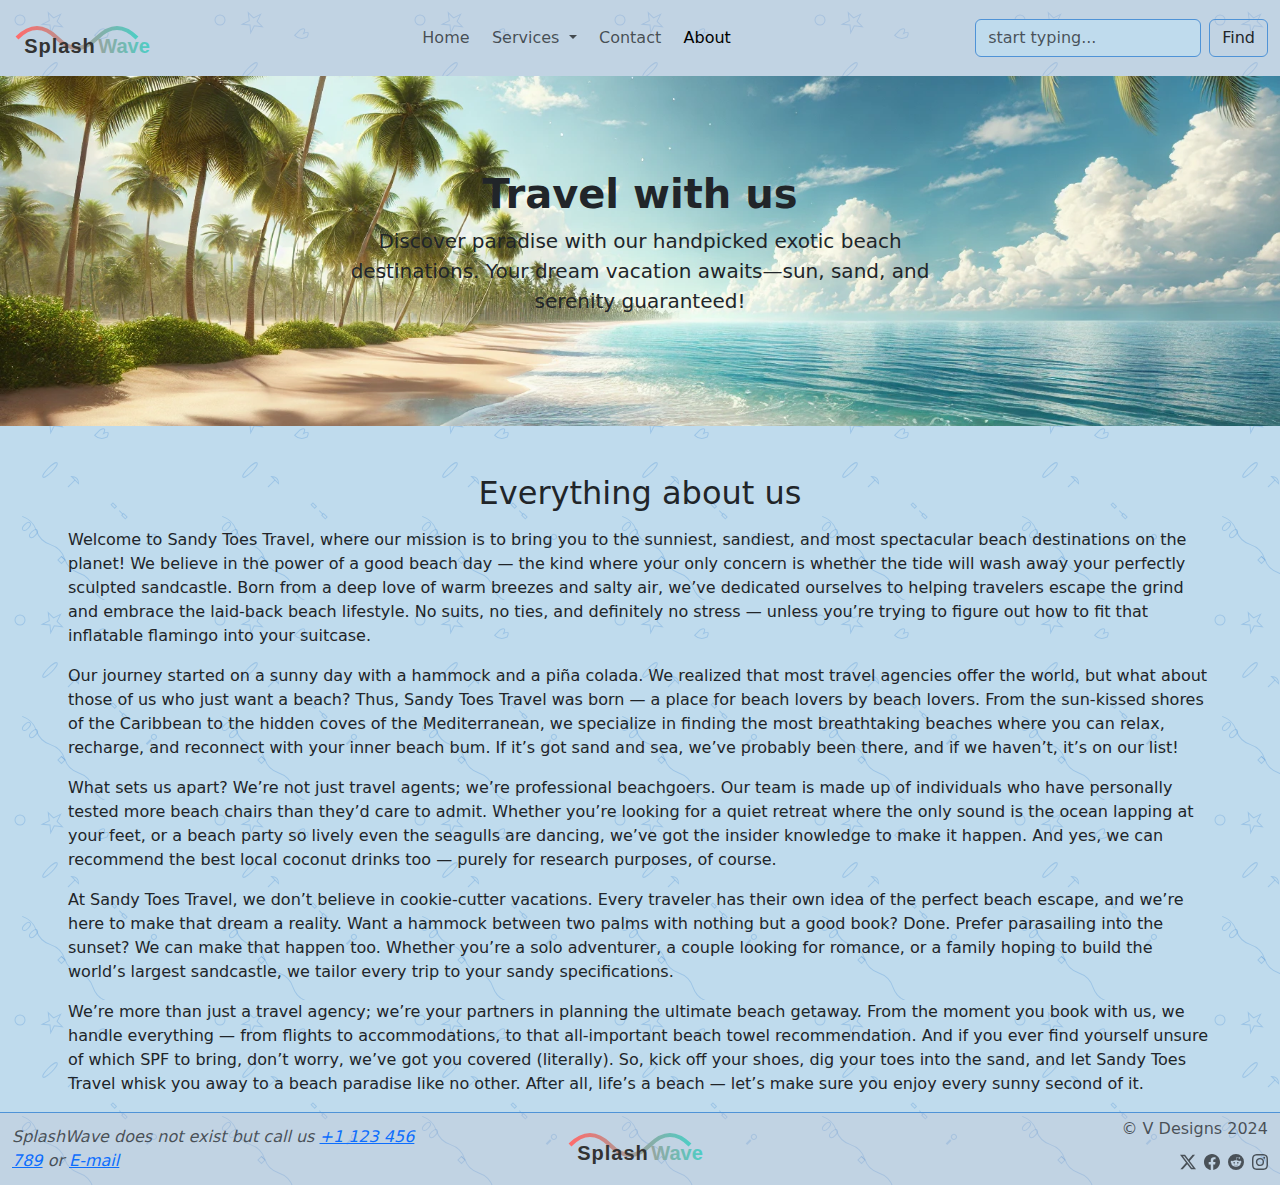
<file: about.html>
<!DOCTYPE html>
<html lang="en">

<head>
  <meta charset="UTF-8">
  <meta name="viewport" content="width=device-width, initial-scale=1.0">
  <title>Vitor's Portfolio - Bootstrap Design</title>
  <link rel="stylesheet" href="./assets/css/reset.css">
  <link href="https://cdn.jsdelivr.net/npm/bootstrap@5.3.3/dist/css/bootstrap.min.css" rel="stylesheet"
    integrity="sha384-QWTKZyjpPEjISv5WaRU9OFeRpok6YctnYmDr5pNlyT2bRjXh0JMhjY6hW+ALEwIH" crossorigin="anonymous">
  <link rel="stylesheet" href="./assets/css/style.css">
</head>

<body class="bg-image d-flex flex-column min-vh-100">
  <header>
    <nav class="navbar navbar-expand-md bg-body-tertiary bg-opacity-25">
      <div class="container-fluid">

        <a class="navbar-brand" href="#">
          <img src="./assets/img/splashwave-logo.svg" alt="Company Logo"></a>
        <button class="navbar-toggler" type="button" data-bs-toggle="collapse" data-bs-target="#navbarSupportedContent"
          aria-controls="navbarSupportedContent" aria-expanded="false" aria-label="Toggle navigation">
          <span class="navbar-toggler-icon"></span>
        </button>
        <div class="collapse navbar-collapse" id="navbarSupportedContent">
          <ul class="navbar-nav ms-auto me-auto ">
            <li class="nav-item">
              <a class="nav-link" aria-current="page" href="./index.html">Home</a>
            </li>
            <li class="nav-item dropdown ">
              <a class="nav-link dropdown-toggle" href="#" role="button" data-bs-toggle="dropdown"
                aria-expanded="false">
                Services
              </a>
              <ul class="dropdown-menu">
                <li><a class="dropdown-item" href="./services.html">Barefoot Luxury</a></li>
                <li><a class="dropdown-item" href="./services.html">Snack Snorkeling</a></li>
                <li><a class="dropdown-item" href="./services.html">Island Hopping</a></li>
                <li>
                  <hr class="dropdown-divider">
                </li>
                <li><a class="dropdown-item" href="./services.html">Tailored Experience</a></li>
                <li>
              </ul>
            </li>
            <li class="nav-item">
              <a class="nav-link" href="./contact.html">Contact</a>
            </li>
            <li class="nav-item">
              <a class="nav-link active" href="./about.html">About</a>
            </li>
          </ul>
          <form class="d-flex" role="search">
            <input id="autocomplete" class="form-control me-2" type="search" placeholder="start typing..."
              aria-label="Search">
            <button class="btn my-btn" type="submit">Find</button>
          </form>
        </div>
      </div>
    </nav>
  </header>

  <main>
    <section>
      <div class="py-5 text-center container-fluid bg-fill bg-hero-image d-flex flex-column justify-content-center">
        <div class="py-lg-5 col-lg-6 col-sm-8 mx-auto">
          <h1 class="fw-bolder">Travel with us</h1>
          <p class="lead fw-medium d-none d-sm-block">Discover paradise with our handpicked exotic beach destinations.
            Your dream vacation awaits—sun, sand, and serenity guaranteed!
          </p>
        </div>
      </div>
    </section>

    <section>
      <h2 class="mt-5 mb-3 text-center">Everything about us</h2>

      <div id="news" class="container-fluid align-middle">
        <div class="mx-3">

          <p>
            Welcome to Sandy Toes Travel, where our mission is to bring you to the sunniest, sandiest, and most
            spectacular beach destinations on the planet! We believe in the power of a good beach day — the kind where
            your only concern is whether the tide will wash away your perfectly sculpted sandcastle. Born from a deep
            love of warm breezes and salty air, we’ve dedicated ourselves to helping travelers escape the grind and
            embrace the laid-back beach lifestyle. No suits, no ties, and definitely no stress — unless you’re trying to
            figure out how to fit that inflatable flamingo into your suitcase.
          </p>
          <p>
            Our journey started on a sunny day with a hammock and a piña colada. We realized that most travel agencies
            offer the world, but what about those of us who just want a beach? Thus, Sandy Toes Travel was born — a
            place for beach lovers by beach lovers. From the sun-kissed shores of the Caribbean to the hidden coves of
            the Mediterranean, we specialize in finding the most breathtaking beaches where you can relax, recharge, and
            reconnect with your inner beach bum. If it’s got sand and sea, we’ve probably been there, and if we haven’t,
            it’s on our list!
          </p>
          <p>
            What sets us apart? We’re not just travel agents; we’re professional beachgoers. Our team is made up of
            individuals who have personally tested more beach chairs than they’d care to admit. Whether you’re looking
            for a quiet retreat where the only sound is the ocean lapping at your feet, or a beach party so lively even
            the seagulls are dancing, we’ve got the insider knowledge to make it happen. And yes, we can recommend the
            best local coconut drinks too — purely for research purposes, of course.
          </p>
          <p>
            At Sandy Toes Travel, we don’t believe in cookie-cutter vacations. Every traveler has their own idea of the
            perfect beach escape, and we’re here to make that dream a reality. Want a hammock between two palms with
            nothing but a good book? Done. Prefer parasailing into the sunset? We can make that happen too. Whether
            you’re a solo adventurer, a couple looking for romance, or a family hoping to build the world’s largest
            sandcastle, we tailor every trip to your sandy specifications.
          </p>
          <p>
            We’re more than just a travel agency; we’re your partners in planning the ultimate beach getaway. From the
            moment you book with us, we handle everything — from flights to accommodations, to that all-important beach
            towel recommendation. And if you ever find yourself unsure of which SPF to bring, don’t worry, we’ve got you
            covered (literally). So, kick off your shoes, dig your toes into the sand, and let Sandy Toes Travel whisk
            you away to a beach paradise like no other. After all, life’s a beach — let’s make sure you enjoy every
            sunny second of it.
          </p>
        </div>
      </div>
    </section>
  </main>



  <footer class="mt-auto">
    <div class="bg-body-tertiary bg-opacity-25">
      <div class="container-fluid py-1 border-top">
        <div class="row">

          <address
            class="col-12 col-sm-4 d-none d-sm-block text-body-secondary text-sm-start text-center  align-content-center fst-italic my-1">
            SplashWave does not exist but call us <a href="tel:+1123456789">+1 123 456 789</a> or
            <a href="mailto:178353419+while-maybe@users.noreply.github.com">E-mail</a>
          </address>

          <!-- decrease the logo so it's not the same size as the header, about 25%? -->
          <div class="col-6 col-sm-4 text-start text-sm-center align-content-center">
            <a href="./index.html" class="text-body-secondary text-decoration-none">
              <img src="./assets/img/splashwave-logo.svg" alt="Company Logo" class=" mb-2">
            </a>
          </div>

          <nav class="col-6 col-sm-4 text-end align-content-center">
            <span class="text-body-secondary">© V Designs 2024</span>
            <ul class="nav d-flex gap-2 justify-content-end list-unstyled">
              <li class="navbar-nav">
                <a class="nav-link text-body-secondary" href="#">
                  <svg xmlns="http://www.w3.org/2000/svg" width="16" height="16" fill="currentColor"
                    class="bi bi-twitter-x" viewBox="0 0 16 16">
                    <path
                      d="M12.6.75h2.454l-5.36 6.142L16 15.25h-4.937l-3.867-5.07-4.425 5.07H.316l5.733-6.57L0 .75h5.063l3.495 4.633L12.601.75Zm-.86 13.028h1.36L4.323 2.145H2.865z" />
                  </svg>
                </a>
              </li>
              <li class="navbar-nav ">
                <a class="nav-link text-body-secondary" href="#">
                  <svg xmlns="http://www.w3.org/2000/svg" width="16" height="16" fill="currentColor"
                    class="bi bi-facebook" viewBox="0 0 16 16">
                    <path
                      d="M16 8.049c0-4.446-3.582-8.05-8-8.05C3.58 0-.002 3.603-.002 8.05c0 4.017 2.926 7.347 6.75 7.951v-5.625h-2.03V8.05H6.75V6.275c0-2.017 1.195-3.131 3.022-3.131.876 0 1.791.157 1.791.157v1.98h-1.009c-.993 0-1.303.621-1.303 1.258v1.51h2.218l-.354 2.326H9.25V16c3.824-.604 6.75-3.934 6.75-7.951" />
                  </svg>
                </a>
              </li>
              <li class="navbar-nav ">
                <a class="nav-link text-body-secondary" href="#">
                  <svg xmlns="http://www.w3.org/2000/svg" width="16" height="16" fill="currentColor"
                    class="bi bi-reddit" viewBox="0 0 16 16">
                    <path
                      d="M6.167 8a.83.83 0 0 0-.83.83c0 .459.372.84.83.831a.831.831 0 0 0 0-1.661m1.843 3.647c.315 0 1.403-.038 1.976-.611a.23.23 0 0 0 0-.306.213.213 0 0 0-.306 0c-.353.363-1.126.487-1.67.487-.545 0-1.308-.124-1.671-.487a.213.213 0 0 0-.306 0 .213.213 0 0 0 0 .306c.564.563 1.652.61 1.977.61zm.992-2.807c0 .458.373.83.831.83s.83-.381.83-.83a.831.831 0 0 0-1.66 0z" />
                    <path
                      d="M16 8A8 8 0 1 1 0 8a8 8 0 0 1 16 0m-3.828-1.165c-.315 0-.602.124-.812.325-.801-.573-1.9-.945-3.121-.993l.534-2.501 1.738.372a.83.83 0 1 0 .83-.869.83.83 0 0 0-.744.468l-1.938-.41a.2.2 0 0 0-.153.028.2.2 0 0 0-.086.134l-.592 2.788c-1.24.038-2.358.41-3.17.992-.21-.2-.496-.324-.81-.324a1.163 1.163 0 0 0-.478 2.224q-.03.17-.029.353c0 1.795 2.091 3.256 4.669 3.256s4.668-1.451 4.668-3.256c0-.114-.01-.238-.029-.353.401-.181.688-.592.688-1.069 0-.65-.525-1.165-1.165-1.165" />
                  </svg>
                </a>
              </li>
              <li class="navbar-nav ">
                <a class="nav-link text-body-secondary" href="#">
                  <svg xmlns="http://www.w3.org/2000/svg" width="16" height="16" fill="currentColor"
                    class="bi bi-instagram" viewBox="0 0 16 16">
                    <path
                      d="M8 0C5.829 0 5.556.01 4.703.048 3.85.088 3.269.222 2.76.42a3.9 3.9 0 0 0-1.417.923A3.9 3.9 0 0 0 .42 2.76C.222 3.268.087 3.85.048 4.7.01 5.555 0 5.827 0 8.001c0 2.172.01 2.444.048 3.297.04.852.174 1.433.372 1.942.205.526.478.972.923 1.417.444.445.89.719 1.416.923.51.198 1.09.333 1.942.372C5.555 15.99 5.827 16 8 16s2.444-.01 3.298-.048c.851-.04 1.434-.174 1.943-.372a3.9 3.9 0 0 0 1.416-.923c.445-.445.718-.891.923-1.417.197-.509.332-1.09.372-1.942C15.99 10.445 16 10.173 16 8s-.01-2.445-.048-3.299c-.04-.851-.175-1.433-.372-1.941a3.9 3.9 0 0 0-.923-1.417A3.9 3.9 0 0 0 13.24.42c-.51-.198-1.092-.333-1.943-.372C10.443.01 10.172 0 7.998 0zm-.717 1.442h.718c2.136 0 2.389.007 3.232.046.78.035 1.204.166 1.486.275.373.145.64.319.92.599s.453.546.598.92c.11.281.24.705.275 1.485.039.843.047 1.096.047 3.231s-.008 2.389-.047 3.232c-.035.78-.166 1.203-.275 1.485a2.5 2.5 0 0 1-.599.919c-.28.28-.546.453-.92.598-.28.11-.704.24-1.485.276-.843.038-1.096.047-3.232.047s-2.39-.009-3.233-.047c-.78-.036-1.203-.166-1.485-.276a2.5 2.5 0 0 1-.92-.598 2.5 2.5 0 0 1-.6-.92c-.109-.281-.24-.705-.275-1.485-.038-.843-.046-1.096-.046-3.233s.008-2.388.046-3.231c.036-.78.166-1.204.276-1.486.145-.373.319-.64.599-.92s.546-.453.92-.598c.282-.11.705-.24 1.485-.276.738-.034 1.024-.044 2.515-.045zm4.988 1.328a.96.96 0 1 0 0 1.92.96.96 0 0 0 0-1.92m-4.27 1.122a4.109 4.109 0 1 0 0 8.217 4.109 4.109 0 0 0 0-8.217m0 1.441a2.667 2.667 0 1 1 0 5.334 2.667 2.667 0 0 1 0-5.334" />
                  </svg>
                </a>
              </li>
            </ul>
          </nav>
        </div>

      </div>
    </div>
  </footer>

  <script src="https://cdn.jsdelivr.net/npm/bootstrap@5.3.3/dist/js/bootstrap.bundle.min.js"
    integrity="sha384-YvpcrYf0tY3lHB60NNkmXc5s9fDVZLESaAA55NDzOxhy9GkcIdslK1eN7N6jIeHz"
    crossorigin="anonymous"></script>

  <script>
    $(document).ready(function () {

      // Autocomplete widget
      var tropicalDestinations = [
        "Maldives, Maldives", "Bora Bora, French Polynesia", "Maui, Hawaii, USA",
        "Bahamas, Bahamas", "Phuket, Thailand", "Seychelles, Seychelles",
        "Fiji, Fiji", "Bali, Indonesia", "Barbados, Barbados", "Cancun, Mexico",
        "Mauritius, Mauritius", "St. Lucia, St. Lucia", "Malaga, Spain",
        "Boracay, Philippines", "Cayman Islands, UK", "Zanzibar, Tanzania",
        "Aruba, Netherlands", "Oahu, Hawaii, USA", "Ko Phi Phi, Thailand",
        "Key West, Florida, USA", "Tahiti, French Polynesia", "Puerto Rico, USA",
        "Samaná, Dominican Republic", "Palawan, Philippines", "Curacao, Netherlands",
        "Koh Samui, Thailand", "St. Barts, France", "Tulum, Mexico",
        "Fernando de Noronha, Brazil", "Ambergris Caye, Belize"
      ];

      $("#autocomplete").autocomplete({
        source: tropicalDestinations
      });
    });
  </script>
</body>

</html>
</file>
<file: assets/css/style.css>
:root,
[data-bs-theme="light"] {
  /* tertiary background color */
  --bs-body-bg: #bfdbed;

  --bs-tertiary-bg-rgb: 200, 188, 199;
  /* --bs-tertiary-bg: #c8bcc7; */

  --bs-border-color: #4F93D7;
}

.body {
  height: 100vh;
}

.bg-image {
  background-image: url("../img/beach-pattern.svg");
}

.bg-hero-image {
  background-image: url("../img/ai-generated-beach.webp");
  background-position: center;
  background-size: cover;

  min-height: 250px;
  max-height: 350px;
}

.navbar {
  --bs-navbar-nav-link-padding-x: 0.7rem;
}

.my-btn {
  --bs-btn-color: #212529;
  --bs-btn-border-color: #4F93D7;
  --bs-btn-hover-color: #fff;
  --bs-btn-hover-bg: #4F93D7;
  --bs-btn-hover-border-color: #4F93D7;
  --bs-btn-focus-shadow-rgb: 25,135,84;
  --bs-btn-active-color: #fff;
  --bs-btn-active-bg: #198754;
  --bs-btn-active-border-color: #198754;
  --bs-btn-active-shadow: inset 0 3px 5px rgba(0, 0, 0, 0.125);
  --bs-btn-disabled-color: #198754;
  --bs-btn-disabled-bg: transparent;
  --bs-btn-disabled-border-color: #198754;
  --bs-gradient: none;
}

.time-widget {
  min-width: 384px;
}


.ui-state-default,
.ui-widget-content .ui-state-default,
.ui-widget-header .ui-state-default,
.ui-button,
html .ui-button.ui-state-disabled:hover,
html .ui-button.ui-state-disabled:active {
  border: 1px solid #c5c5c5;
  background: #4f93d738;
  font-weight: normal;
  color: #454545;
}

.ui-state-active,
.ui-widget-content .ui-state-active,
.ui-widget-header .ui-state-active,
a.ui-button:active, .ui-button:active,
.ui-button.ui-state-active:hover {
  border: 1px solid #003eff;
  background: #4F93D7;
  font-weight: normal;
  color: #fff;
}

#news {
  max-width: 1200px;
}
</file>
